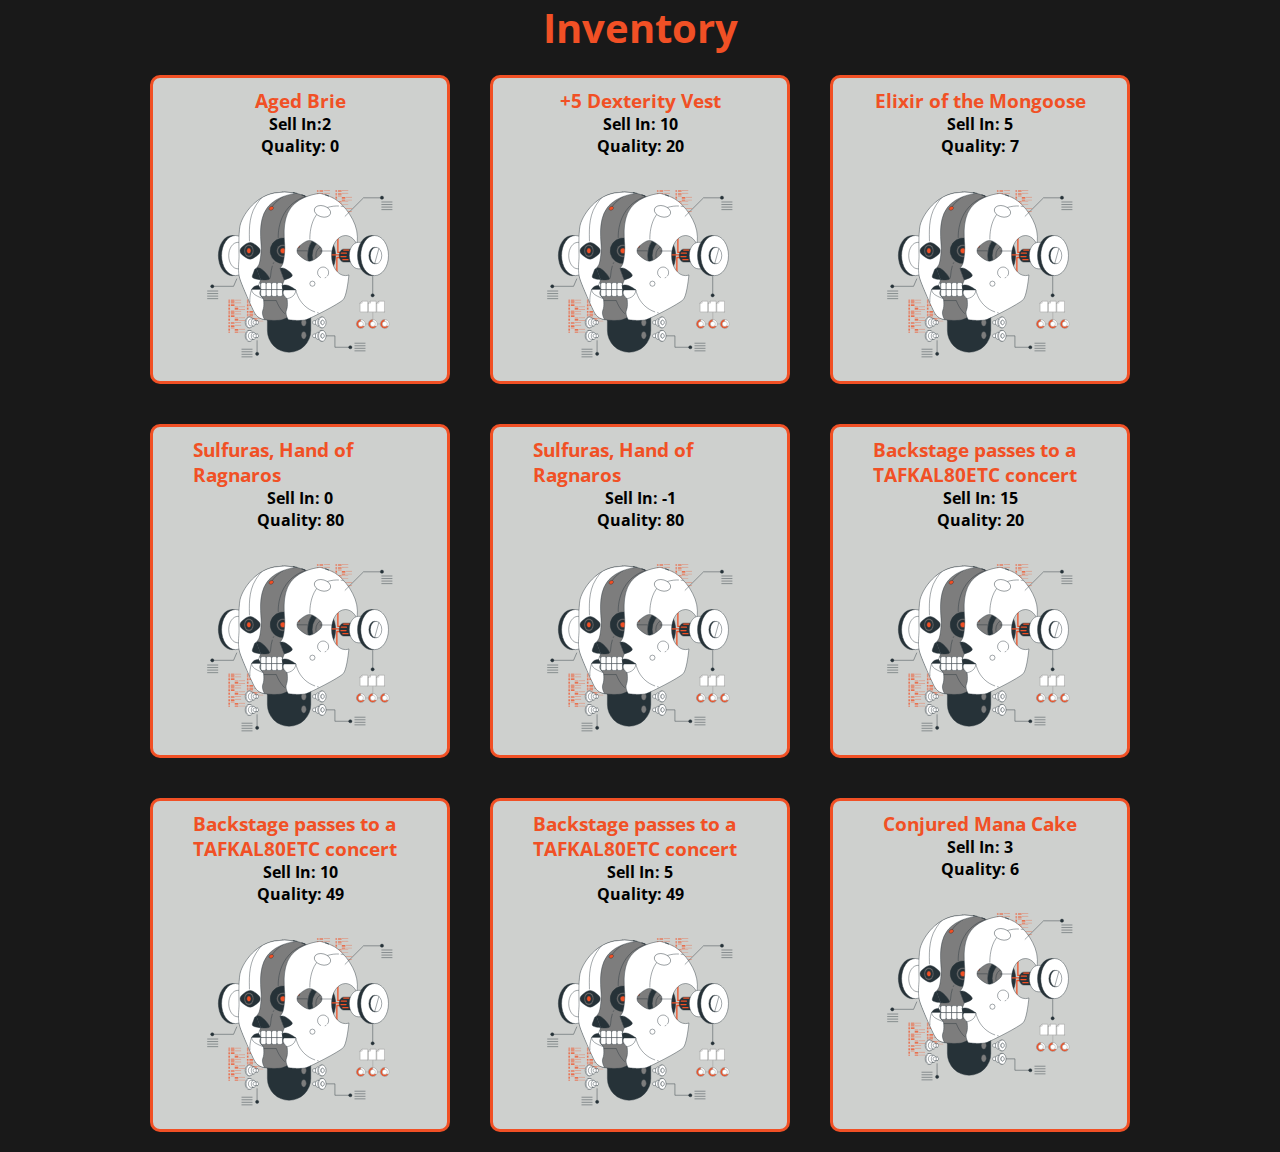
<file: templates/home.html>
<!DOCTYPE html>
<html>
<head>
    <meta charset="utf-8">
    <meta http-equiv="X-UA-Compatible" content="IE=edge">
    <title></title>
    <meta name="description" content="">
    <meta name="viewport" content="width=device-width, initial-scale=1">
    <link rel="preconnect" href="https://fonts.gstatic.com">
    <link href="https://fonts.googleapis.com/css2?family=Open+Sans:wght@300;400&display=swap" rel="stylesheet">
    <link rel="stylesheet" type="text/css" href="/static/styles/styles.css">
</head>
<body>
<main>
    <h1 class="inventory_title">Inventory</h1>
    <section class="parent">

        <div class="card">
            <h3>Aged Brie</h3>
            <h4>Sell In:2</h4>
            <h4>Quality: 0</h4>
            <img src="../static/images/robot.svg" alt="Robot">
        </div>

        <div class="card">
            <h3>+5 Dexterity Vest</h3>
            <h4>Sell In: 10</h4>
            <h4>Quality: 20</h4>
            <img src="../static/images/robot.svg" alt="Robot">
        </div>

        <div class="card">
            <h3>Elixir of the Mongoose</h3>
            <h4>Sell In: 5</h4>
            <h4>Quality: 7</h4>
            <img src="../static/images/robot.svg" alt="Robot">
        </div>

        <div class="card">
            <h3>Sulfuras, Hand of Ragnaros</h3>
            <h4>Sell In: 0</h4>
            <h4>Quality: 80</h4>
            <img src="../static/images/robot.svg" alt="Robot">
        </div>

        <div class="card">
            <h3>Sulfuras, Hand of Ragnaros</h3>
            <h4>Sell In: -1</h4>
            <h4>Quality: 80</h4>
            <img src="../static/images/robot.svg" alt="Robot">
        </div>

        <div class="card">
            <h3>Backstage passes to a TAFKAL80ETC concert</h3>
            <h4>Sell In: 15</h4>
            <h4>Quality: 20</h4>
            <img src="../static/images/robot.svg" alt="Robot">
        </div>

        <div class="card">
            <h3>Backstage passes to a TAFKAL80ETC concert</h3>
            <h4>Sell In: 10</h4>
            <h4>Quality: 49</h4>
            <img src="../static/images/robot.svg" alt="Robot">
        </div>

        <div class="card">
            <h3>Backstage passes to a TAFKAL80ETC concert</h3>
            <h4>Sell In: 5</h4>
            <h4>Quality: 49</h4>
            <img src="../static/images/robot.svg" alt="Robot">
        </div>

        <div class="card">
            <h3>Conjured Mana Cake</h3>
            <h4>Sell In: 3</h4>
            <h4>Quality: 6</h4>
            <img src="../static/images/robot.svg" alt="Robot">
        </div>

    </section>
</main>
</body>
</html>
</file>
<file: static/styles/styles.css>
:root {
    /* Colors */
    --black: #191919;
    --gray: #CED0CE;
    --orange: #F15025;
    --white: #FFFFFF;
    --platinum: #E6E8E6;
}

* {
    margin: 0px;
    padding: 0px;
    box-sizing: border-box;
    font-family: 'Open Sans', sans-serif;
}

body {
    background-color: var(--black);
}

.card h3 {
    color: var(--orange);
}

.inventory_title {
    font-size: 40px;
    color: var(--orange);
    text-align: center;
}

.parent {
    display: flex;
    flex-wrap: wrap;
    justify-content: center;
}

.card {
    width: 300px;
    margin: 20px;
    padding: 10px 40px;
    background: var(--gray);
    border: 3px solid var(--orange);
    border-radius: 10px;
    display: flex;
    flex-wrap: wrap;
    flex-direction: column;
    align-items: center;
}
</file>
